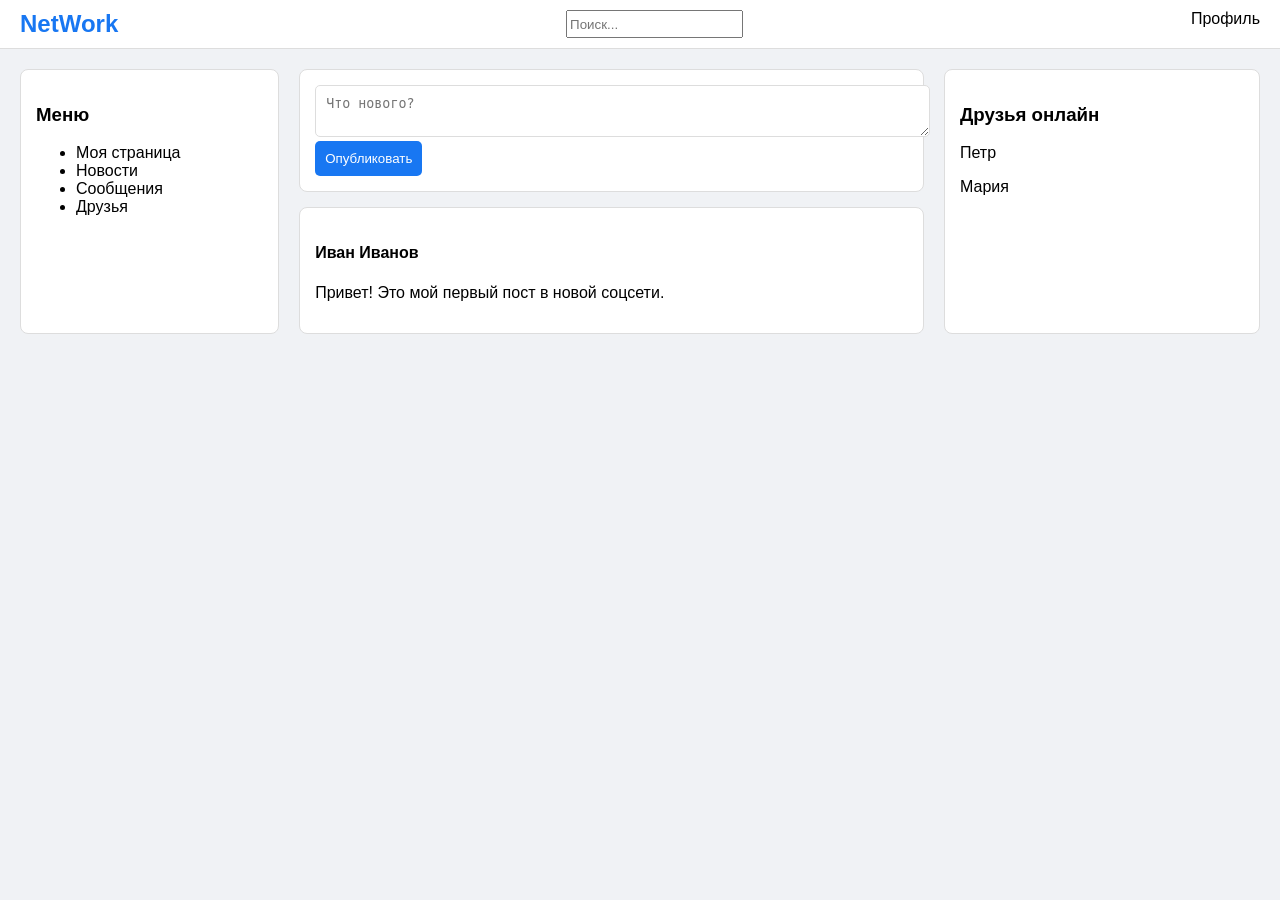
<file: page.html>
<!DOCTYPE html>
<html lang="ru">
<head>
    <meta charset="UTF-8">
    <meta name="viewport" content="width=device-width, initial-scale=1.0">
    <title>Моя Соцсеть</title>
    <style>
        body { font-family: Arial, sans-serif; background-color: #f0f2f5; margin: 0; padding: 0; }
        header { background-color: white; padding: 10px 20px; display: flex; justify-content: space-between; position: sticky; top: 0; border-bottom: 1px solid #ddd; z-index: 1000; }
        .logo { font-weight: bold; color: #1877f2; font-size: 24px; }
        .container { display: flex; padding: 20px; gap: 20px; }
        .sidebar { width: 20%; }
        .main-content { width: 55%; }
        .right-panel { width: 25%; }
        .card { background: white; padding: 15px; border-radius: 8px; margin-bottom: 15px; border: 1px solid #ddd; }
        .post-input { width: 100%; padding: 10px; border: 1px solid #ddd; border-radius: 5px; }
        button { background-color: #1877f2; color: white; border: none; padding: 10px; border-radius: 5px; cursor: pointer; }
    </style>
</head>
<body>
    <header>
        <div class="logo">NetWork</div>
        <input type="text" placeholder="Поиск...">
        <div>Профиль</div>
    </header>

    <div class="container">
        <aside class="sidebar card">
            <h3>Меню</h3>
            <ul>
                <li>Моя страница</li>
                <li>Новости</li>
                <li>Сообщения</li>
                <li>Друзья</li>
            </ul>
        </aside>

        <section class="main-content">
            <div class="card">
                <textarea class="post-input" placeholder="Что нового?"></textarea>
                <button>Опубликовать</button>
            </div>
            <div class="card">
                <h4>Иван Иванов</h4>
                <p>Привет! Это мой первый пост в новой соцсети.</p>
            </div>
        </section>

        <aside class="right-panel card">
            <h3>Друзья онлайн</h3>
            <p>Петр</p>
            <p>Мария</p>
        </aside>
    </div>
</body>
</html>
</file>
